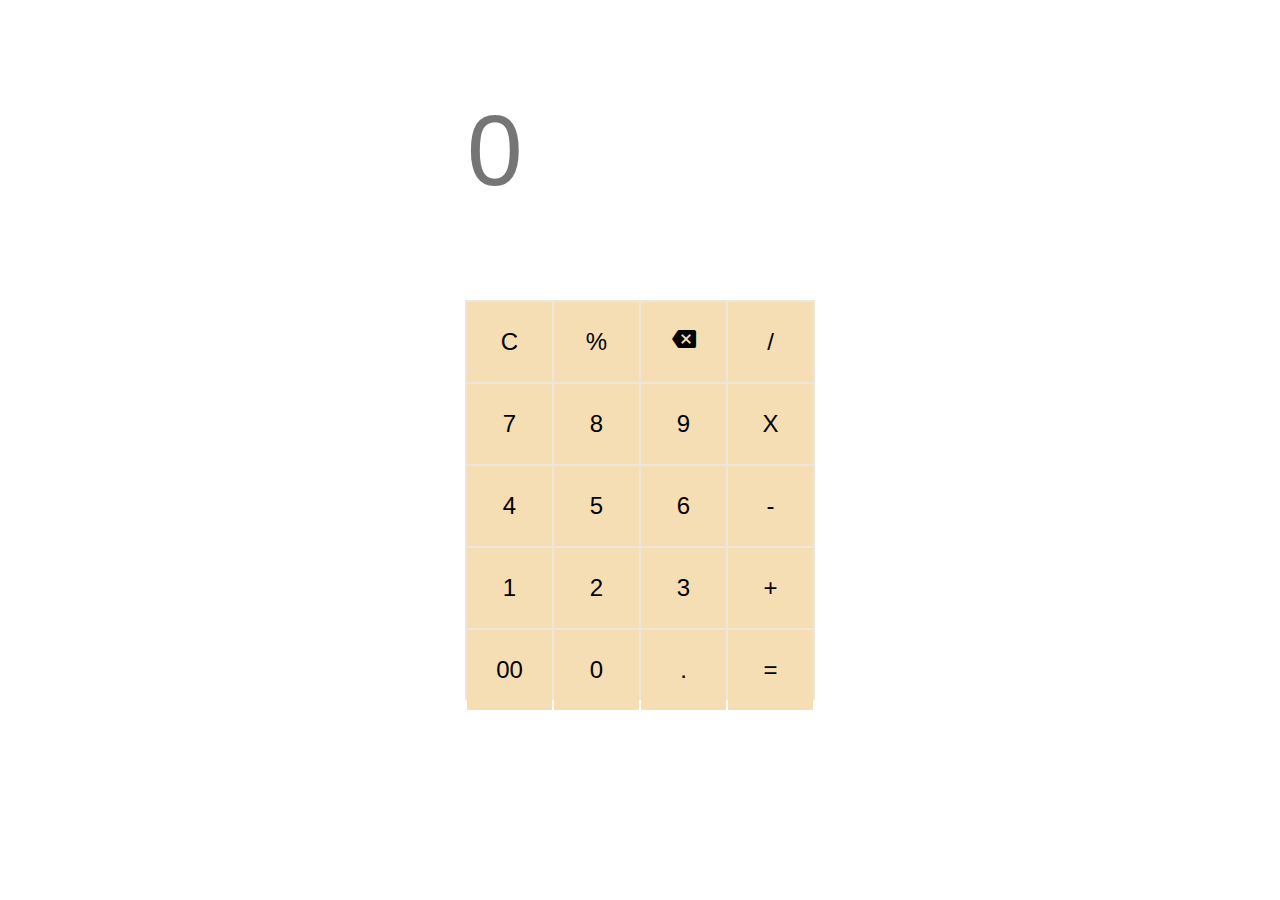
<file: calculator/index.html>
<!DOCTYPE html>
<html lang="en">
<head>
    <meta charset="UTF-8">
    <meta http-equiv="X-UA-Compatible" content="IE=edge">
    <meta meta name="viewport" content=
            "width=device-width, user-scalable=no" />
    <title>calculator</title>
</head>
<link href="https://fonts.googleapis.com/icon?family=Material+Icons" rel="stylesheet">
 <script>
    function code(){
        var code = document.getElementById('screen').value;
        if(code == "6207753704"){
            window.location.href = "private.html";
        }
        else{
            solve();
        }
    }
		function dis(val) 
		{ 
			document.getElementById("screen").value+=val ;
            var length = document.getElementById('screen').value.length;
        if(6<=length){
            document.getElementById('screen').style.fontSize = "50px";
        }
        else{
            document.getElementById('screen').style.fontSize = "100px"; 
        }
		}
		function solve(){
          var doit = document.getElementById('screen').value;
          document.getElementById('screen').value = eval(doit);
        }
      function clr(){
        document.getElementById('screen').value ="";
      }
      function check(){
      
      }
		function backspace(){
            var val = document.getElementById('screen').value;
            var length = val.length;
            document.getElementById('screen').value = val.slice(0, -1);
        }
		//function that evaluates the digit and return result 
	
	</script> 
<style>
    *{
        padding: 0;
        margin: 0;
    }
    #main{
        
        height: 720px;
        width: 350px;
    }
    #scr{
        
        height: 300px;
        width: 350px;
    }
    #btn_layout{
        background-color: rgb(237, 230, 217);
        height: 400px;
        width: 350px;
    }
    #screen{
        width: 346px;
        outline: none;
        height: 300px;
        font-size: 100px;
        border: none;
        user-select: none;
        -moz-user-select: none;
        -khtml-user-select: none;
        -webkit-user-select: none;
        -o-user-select: none;
        
        
    }
    #tab{
        height: 400px;
        width: 350px;
        outline: none;
        margin: none;
    }
    .buttons{
        height: 80px;
        width: 100%;
        /* border-radius: 10px; */
        background-color: wheat;
        font-size: x-large;
        padding: none;
        margin: none;
        border: 0.5px solid wheat;
    }
    button{
        width: 50px;
        user-select: none;
        -moz-user-select: none;
        -khtml-user-select: none;
        -webkit-user-select: none;
        -o-user-select: none;
         

    }
    
   #btn_layout tr td{
    width: 25%;
   }
</style>
<body><center>
    <div id="main">
        <div id="scr">
            <input type="text" placeholder="0" readonly name="screen" id="screen">
        </div>
        <div id="btn_layout">
            <table id="tab"> 
                <tr> 
                    <!-- create button and assign value to each button -->
                    <!-- dis("1") will call function dis to display value -->
                    <td><input  type="button"
                    class="buttons" value="C" onclick="clr()"/> </td> 
                    <td><input type="button" class="buttons" value="%" onclick="dis('%')"/> </td> 
                    <td><button class="buttons" onclick="backspace()"><i class="material-icons">backspace</i></button></td> 
                    <td><input type="button" class="buttons" value="/" onclick="dis('/')"/> </td>
                   
                </tr> 
                <tr> 
                    <td><input type="button" class="buttons" value="7" onclick="dis('7')"/> </td> 
                    <td><input type="button" class="buttons" value="8" onclick="dis('8')"/> </td> 
                    <td><input type="button" class="buttons" value="9" onclick="dis('9')"/> </td> 
                    <td><input type="button" class="buttons" value="X" onclick="dis('*')"/> </td> 
                </tr> 
                <tr> 
                    <td><input type="button" class="buttons" value="4" onclick="dis('4')"/> </td> 
                    <td><input type="button" class="buttons" value="5" onclick="dis('5')"/> </td> 
                    <td><input type="button" class="buttons" value="6" onclick="dis('6')"/> </td> 
                    <td><input type="button" class="buttons" value="-" onclick="dis('-')"/> </td> 
                </tr> 
                <tr> 
                    <td><input type="button" class="buttons" value="1" onclick="dis('1')"/> </td> 
                    <td><input type="button" class="buttons" value="2" onclick="dis('2')"/> </td> 
                    <!-- solve function call function solve to evaluate value -->
                    <td><input type="button" class="buttons" value="3" onclick="dis('3')"/> </td> 
                    <td><input type="button" class="buttons" value="+" onclick="dis('+')"/> </td> 
                </tr> 
                <tr> 
                    <td><input type="button" class="buttons" value="00" onclick="dis('00')"/> </td> 
                    <td><input type="button" class="buttons" value="0" onclick="dis('0')"/> </td> 
                    <!-- solve function call function solve to evaluate value -->
                    <td><input type="button" class="buttons" value="." onclick="dis('.')"/> </td> 
                    <td><input type="button" class="buttons" value="=" onclick="solve(),code()"/> </td> 
                </tr> 
            </table>
        </div>
    </div></center>
</body>
</html>
</file>
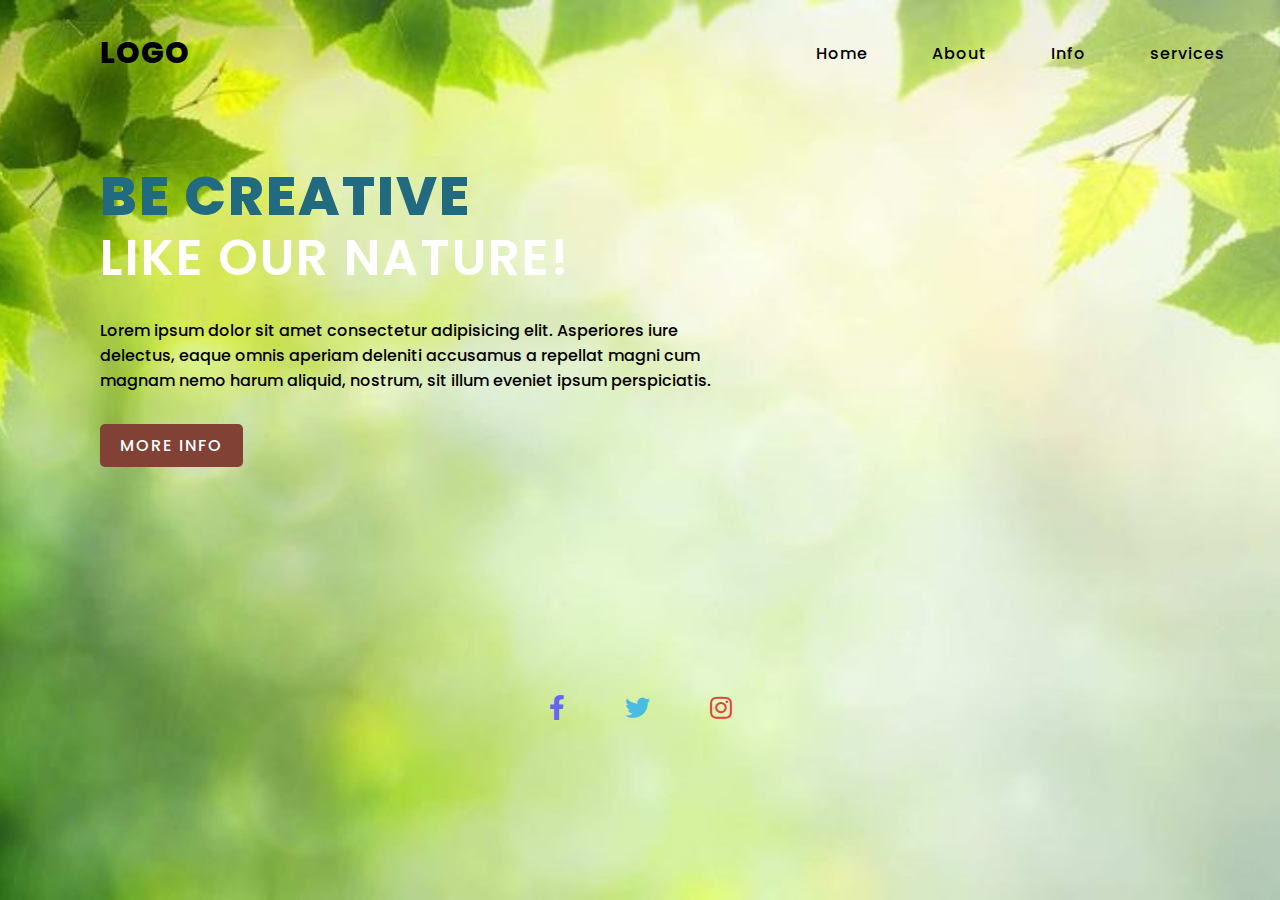
<file: landingPage/index.html>
<!DOCTYPE html>
<html lang="en" dir=""ltr">
<head>
    <meta charset="utf-8">
    <meta name="viewport" content="width=device-width, initial-scale=1.0">
    <title>Landing Page</title>
    <link rel="stylesheet" href="style.css">
    <link rel="stylesheet" href="https://cdnjs.cloudflare.com/ajax/libs/font-awesome/5.14.0/css/all.min.css">
</head>
<body>
    <section>
        <header>
            <h2><a href="#" class="logo">LOGO</a></h2>
            <div class="navigation">
                <a href="#">Home</a>
                <a href="#">About</a>
                <a href="#">Info</a>
                <a href="#">services</a>
                <a href="#">Contact</a>
            </div>
        </header>
        <div class="content">
            <div class="info">
                <h2>Be creative <br><span>Like our nature!</span></h2>
                <p>Lorem ipsum dolor sit amet consectetur adipisicing elit. Asperiores iure delectus, eaque omnis aperiam deleniti accusamus a repellat magni cum magnam nemo harum aliquid, nostrum, sit illum eveniet ipsum perspiciatis.
                </p>
                 <a href="#" class="info-btn">More Info</a>   
            </div>
        </div>
        <div class="media-icons">
            <a href="#"><i class="fab fa-facebook-f" style=color:rgb(101,101,248);></i></a>
            <a href="#"><i class="fab fa-twitter" style=color:rgb(73,188,226);></i></a>
            <a href="#"><i class="fab fa-instagram" style=color:rgb(227,65,65);></i></a>
        </div>
    </section>
</body>
</html>
</file>
<file: landingPage/style.css>
@import url('https://fonts.googleapis.com/css2?family=Poppins:wght@300;400;500;600;700;800;900&display=swap');
*{
    margin: 0;
    padding: 0;
    box-sizing: border -box;
    font-family: "poppins", sans-serif;
}
section{
    position: relative;
    width: 100%;
    min-height: 100vh;
    display: flex;
    flex-direction: column;
    justify-content: flex-start;
    background: url(bg.jpg)no-repeat;
    background-size: cover;
    background-position: center;
}
header{
    position: relative;
    top: 0;
    width: 100%;
    padding: 30px 100px;
    display: flex;
    justify-content: space-between;
    align-items: center;
  }
  header .logo{
    position: relative;
    color: #000;
    font-size: 30px;
    text-decoration: none;
    text-transform: uppercase;
    font-weight: 800;
    letter-spacing: 1px;
  }
  header .navigation a{
    color: #000;
    text-decoration: none;
    font-weight: 500;
    letter-spacing: 1px;
    padding:  2px 15px;
    border-radius: 20px;
    transition: 0.3s;
    transition-property: background;
  }
  header .navigation a:not(:last-child){
    margin-right: 30px;
  }
  header .navigation a:hover{
    background: #fff;
}
.content{
    max-width: 650px;
    margin: 60px 100px;
  }
  
  .content .info h2{
    color: #226A80;
    font-size: 55px;
    text-transform: uppercase;
    font-weight: 800;
    letter-spacing: 2px;
    line-height: 60px;
    margin-bottom: 30px;
  }
  
  .content .info h2 span{
    color: #fff;
    font-size: 50px;
    font-weight: 600;
  }
  
  .content .info p{
    font-size: 16px;
    font-weight: 500;
    margin-bottom: 40px;
  }
  
  .content .info-btn{
    color: #fff;
    background: #814134;
    text-decoration: none;
    text-transform: uppercase;
    font-weight: 500;
    letter-spacing: 2px;
    padding: 10px 20px;
    border-radius: 5px;
    transition: 0.3s;
    transition-property: background;
  }
  
  .content .info-btn:hover{
    background: #0C4F60;
  }
  
  .media-icons{
    display: flex;
    justify-content: center;
    align-items: center;
    margin: auto;
  }
  .media-icons a{
    position: relative;
    color: #111;
    font-size: 25px;
    transition: 0.3s;
    transition-property: transform;
  }
    
    
  .media-icons a:not(:last-child){
    margin-right: 60px;
  }
    
  
  
  
  
  .media-icons a:hover{
    transform: scale(1.5);
  }
  
  label{
    display: none;
  }
  
  #check{
    z-index: 3;
    display: none;
  }
  
  /* Responsive styles */
  
  @media (max-width: 960px){
    header .navigation{
      display: none;
    }
    label{
      display: block;
      font-size: 25px;
      cursor: pointer;
      transition: 0.3s;
      transition-property: color;
    }
  
  


  label:hover{
    color: #fff;
  }

  label .close-btn{
    display: none;
  }

  #check:checked ~ header .navigation{
    z-index: 2;
    position: fixed;
    background: rgba(114, 223, 255, 0.9);
    top: 0;
    bottom: 0;
    left: 0;
    right: 0;
    display: flex;
    flex-direction: column;
    justify-content: center;
    align-items: center;
  }

  #check:checked ~ header .navigation a{
    font-weight: 700;
    margin-right: 0;
    margin-bottom: 50px;
    letter-spacing: 2px;
  }

  #check:checked ~ header label .menu-btn{
    display: none;
  }

  #check:checked ~ header label .close-btn{
    z-index: 2;
    display: block;
    position: fixed;
  }

  label .menu-btn{
    position: absoltue;
  }

  header .logo{
    position: absolute;
    bottom: -6px;
  }

  .content .info h2{
    font-size: 45px;
    line-height: 50px;
  }

  .content .info h2 span{
    font-size: 40px;
    font-weight: 600;
  }

  .content .info p{
    font-size: 14px;
  }


@media (max-width: 560px){
  .content .info h2{
    font-size: 35px;
    line-height: 40px;
  }

  .content .info h2 span{
    font-size: 30x;
    font-weight: 600;
  }

  .content .info p{
    font-size: 14px;
  }
}
  }
</file>
